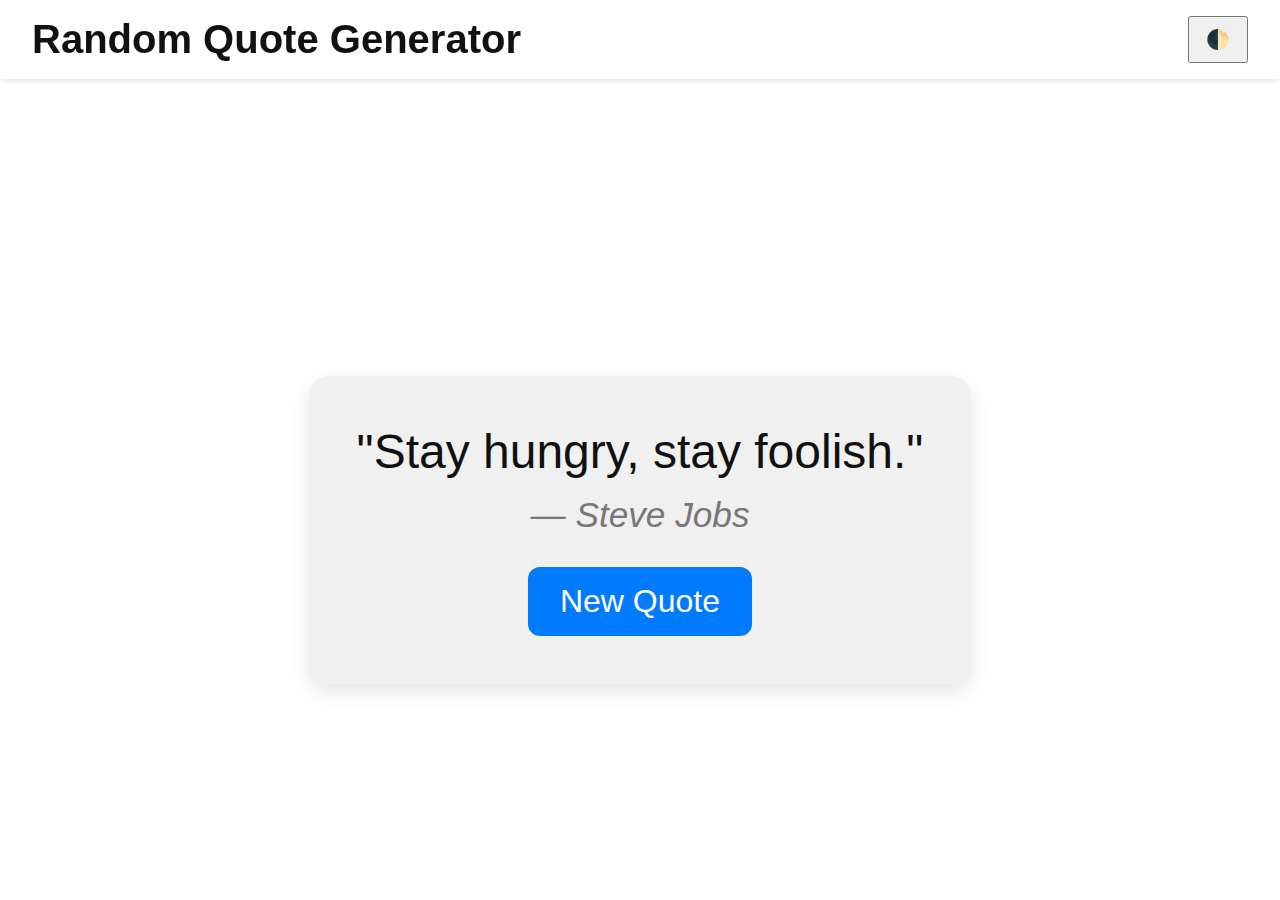
<file: AppDevelopment1/index.html>
<!DOCTYPE html>
<html lang="en">
<head>
  <meta charset="UTF-8">
  <meta name="viewport" content="width=device-width, initial-scale=1.0">
  <title>Random Quote Generator</title>
  <link rel="stylesheet" href="style.css">
</head>
<body>
  <header>
    <h1>Random Quote Generator</h1>
    <button id="toggle-theme">🌓</button>
  </header>

  <main>
    <!-- Page 1: Quote Generator -->
    <section class="page" id="quote-page">
      <div class="quote-box">
        <p id="quote-text">Click the button to get a quote!</p>
        <p id="quote-author"></p>
        <button id="new-quote">New Quote</button>
      </div>
    </section>

    <!-- Page 2: About -->
    <section class="page">
      <h2>About Quotes</h2>
      <p>Quotes can inspire, motivate, and encourage you during challenging times.</p>
      <p>They offer glimpses into the thoughts and philosophies of great minds.</p>
      <p>Sometimes a single quote can change your perspective on life.</p>
      <p>This app serves as a simple way to enjoy thoughtful words at any time.</p>
    </section>

    <!-- Page 3: Famous Authors -->
    <section class="page">
      <h2>Famous Authors</h2>
      <p>– Albert Einstein</p>
      <p>– Oscar Wilde</p>
      <p>– Maya Angelou</p>
      <p>– Steve Jobs</p>
    </section>

    <!-- Page 4: Contact -->
    <section class="page" id="contact">
      <h2>Contact Us</h2>
      <p>Email: quotes@example.com</p>
      <p>Phone: +91 98765 43210</p>
      <p>Instagram: @dailyquotes</p>
      <p>Made with ❤️ for all quote lovers.</p>
    </section>
  </main>

  <script src="script.js"></script>
</body>
</html>
</file>
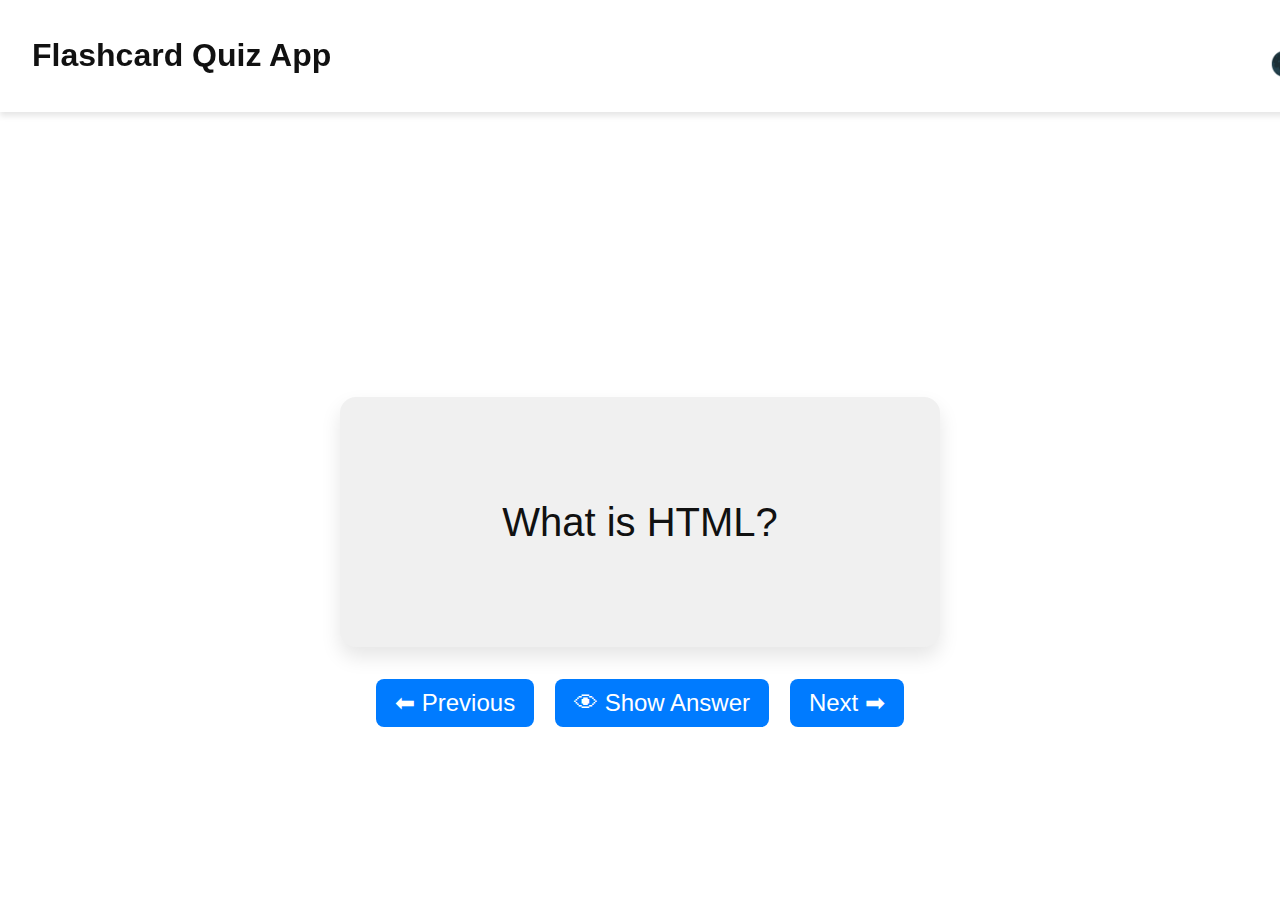
<file: AppDevelopment2/index.html>
<!DOCTYPE html>
<html lang="en">
<head>
  <meta charset="UTF-8" />
  <meta name="viewport" content="width=device-width, initial-scale=1.0"/>
  <title>Flashcard Quiz App - CodeAlpha</title>
  <link rel="stylesheet" href="style.css" />
</head>
<body>
  <header>
    <h1>Flashcard Quiz App</h1>
    <button id="toggle-theme">🌓</button>
  </header>

  <main>
    <!-- Page 1: Flashcard Viewer -->
    <section class="page">
      <div class="flashcard" id="flashcard">
        <div class="front" id="question">Click "Show Answer"</div>
        <div class="back" id="answer">Answer will appear here</div>
      </div>
      <div class="controls">
        <button onclick="prevCard()">⬅ Previous</button>
        <button onclick="toggleAnswer()">👁 Show Answer</button>
        <button onclick="nextCard()">Next ➡</button>
      </div>
    </section>

    <!-- Page 2: Add Flashcard -->
    <section class="page">
      <h2>Add Flashcard</h2>
      <input type="text" id="newQuestion" placeholder="Enter question" />
      <input type="text" id="newAnswer" placeholder="Enter answer" />
      <button onclick="addFlashcard()">➕ Add Card</button>
    </section>

    <!-- Page 3: Edit/Delete Flashcards -->
    <section class="page" id="edit-section">
      <h2>Edit/Delete Flashcards</h2>
      <ul id="card-list"></ul>
    </section>

    <!-- Page 4: About -->
    <section class="page">
      <h2>About This App</h2>
      <p>This Flashcard Quiz App is developed for the CodeAlpha Internship Program.</p>
      <p>It allows users to create and study flashcards in a scrollable, interactive layout.</p>
      <p>Made with HTML, CSS, and JavaScript with animations and a dark/light toggle feature.</p>
      <p>Contact: codealpha@app.dev | GitHub: @yourusername</p>
    </section>
  </main>

  <script src="script.js"></script>
</body>
</html>
</file>
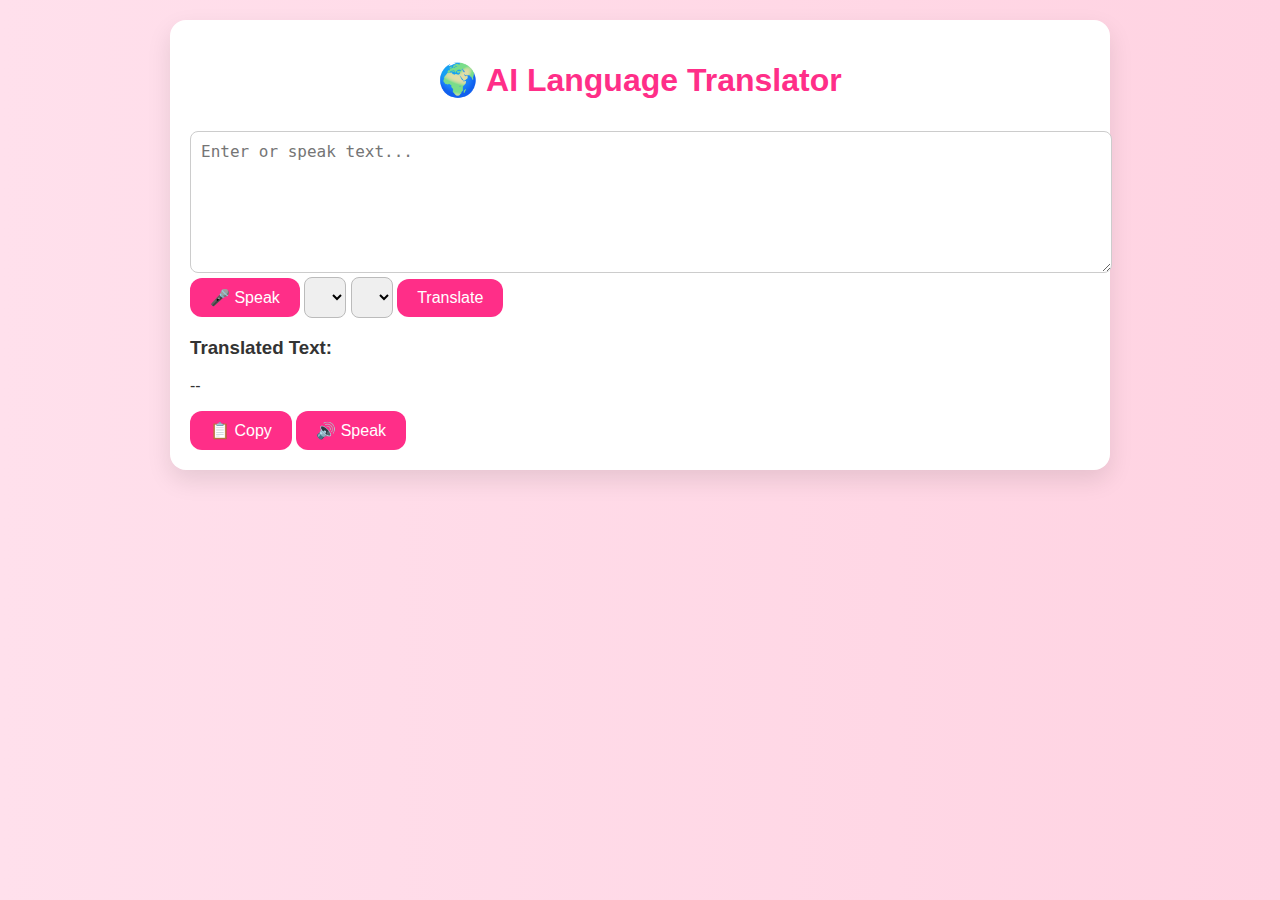
<file: AutoCad1/index.html>
<!DOCTYPE html>
<html lang="en">
<head>
  <meta charset="UTF-8" />
  <meta name="viewport" content="width=device-width, initial-scale=1.0" />
  <title>AI Language Translator</title>
  <link rel="stylesheet" href="style.css" />
</head>
<body>
  <div class="container">
    <h1>🌍 AI Language Translator</h1>

    <textarea id="inputText" placeholder="Enter or speak text..."></textarea>

    <div class="controls">
      <button id="voiceInput">🎤 Speak</button>
      <select id="sourceLang"></select>
      <select id="targetLang"></select>
      <button id="translateBtn">Translate</button>
    </div>

    <div class="output">
      <h3>Translated Text:</h3>
      <p id="translatedText">--</p>
      <button id="copyBtn">📋 Copy</button>
      <button id="speakOutput">🔊 Speak</button>
    </div>
  </div>

  <script>
    const inputText = document.getElementById("inputText");
    const sourceLang = document.getElementById("sourceLang");
    const targetLang = document.getElementById("targetLang");
    const translateBtn = document.getElementById("translateBtn");
    const translatedText = document.getElementById("translatedText");
    const copyBtn = document.getElementById("copyBtn");
    const voiceInputBtn = document.getElementById("voiceInput");
    const speakOutput = document.getElementById("speakOutput");

    const API_KEY = "YOUR_API_KEY_HERE"; // Google Cloud or Microsoft Translator key

    const populateLanguages = async () => {
      const langs = await fetch("https://libretranslate.com/languages").then(res => res.json());
      langs.forEach(lang => {
        const option1 = new Option(lang.name, lang.code);
        const option2 = new Option(lang.name, lang.code);
        sourceLang.appendChild(option1);
        targetLang.appendChild(option2);
      });
      sourceLang.value = "auto";
      targetLang.value = "en";
    };

    translateBtn.addEventListener("click", async () => {
      const text = inputText.value.trim();
      if (!text) return;

      const res = await fetch("https://libretranslate.com/translate", {
        method: "POST",
        headers: { "Content-Type": "application/json" },
        body: JSON.stringify({
          q: text,
          source: sourceLang.value,
          target: targetLang.value,
          format: "text"
        })
      });
      const data = await res.json();
      translatedText.textContent = data.translatedText;
    });

    copyBtn.onclick = () => {
      navigator.clipboard.writeText(translatedText.textContent);
    };

    speakOutput.onclick = () => {
      const utter = new SpeechSynthesisUtterance(translatedText.textContent);
      utter.lang = targetLang.value;
      speechSynthesis.speak(utter);
    };

    voiceInputBtn.onclick = () => {
      const recognition = new (window.SpeechRecognition || window.webkitSpeechRecognition)();
      recognition.lang = sourceLang.value === "auto" ? "en-US" : sourceLang.value;
      recognition.start();
      recognition.onresult = (e) => {
        inputText.value = e.results[0][0].transcript;
      };
    };

    populateLanguages();
  </script>
</body>
</html>
</file>
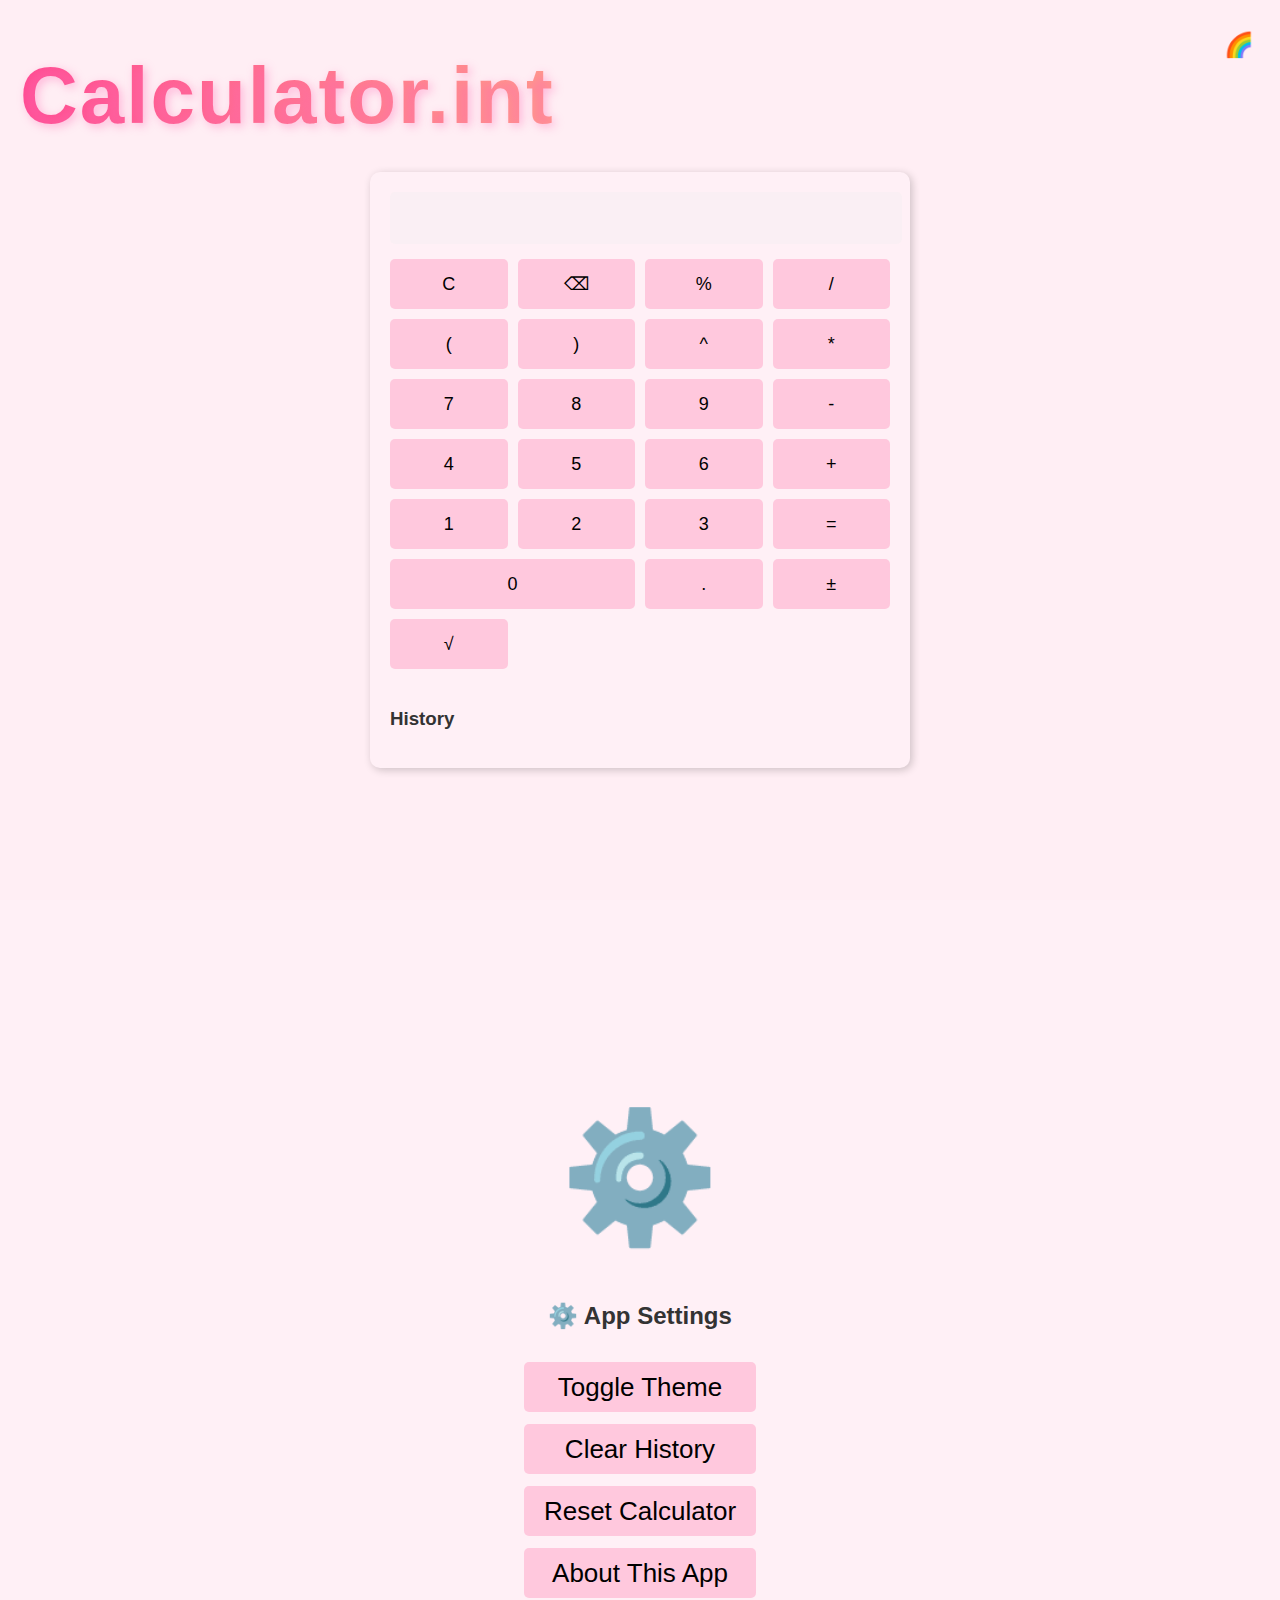
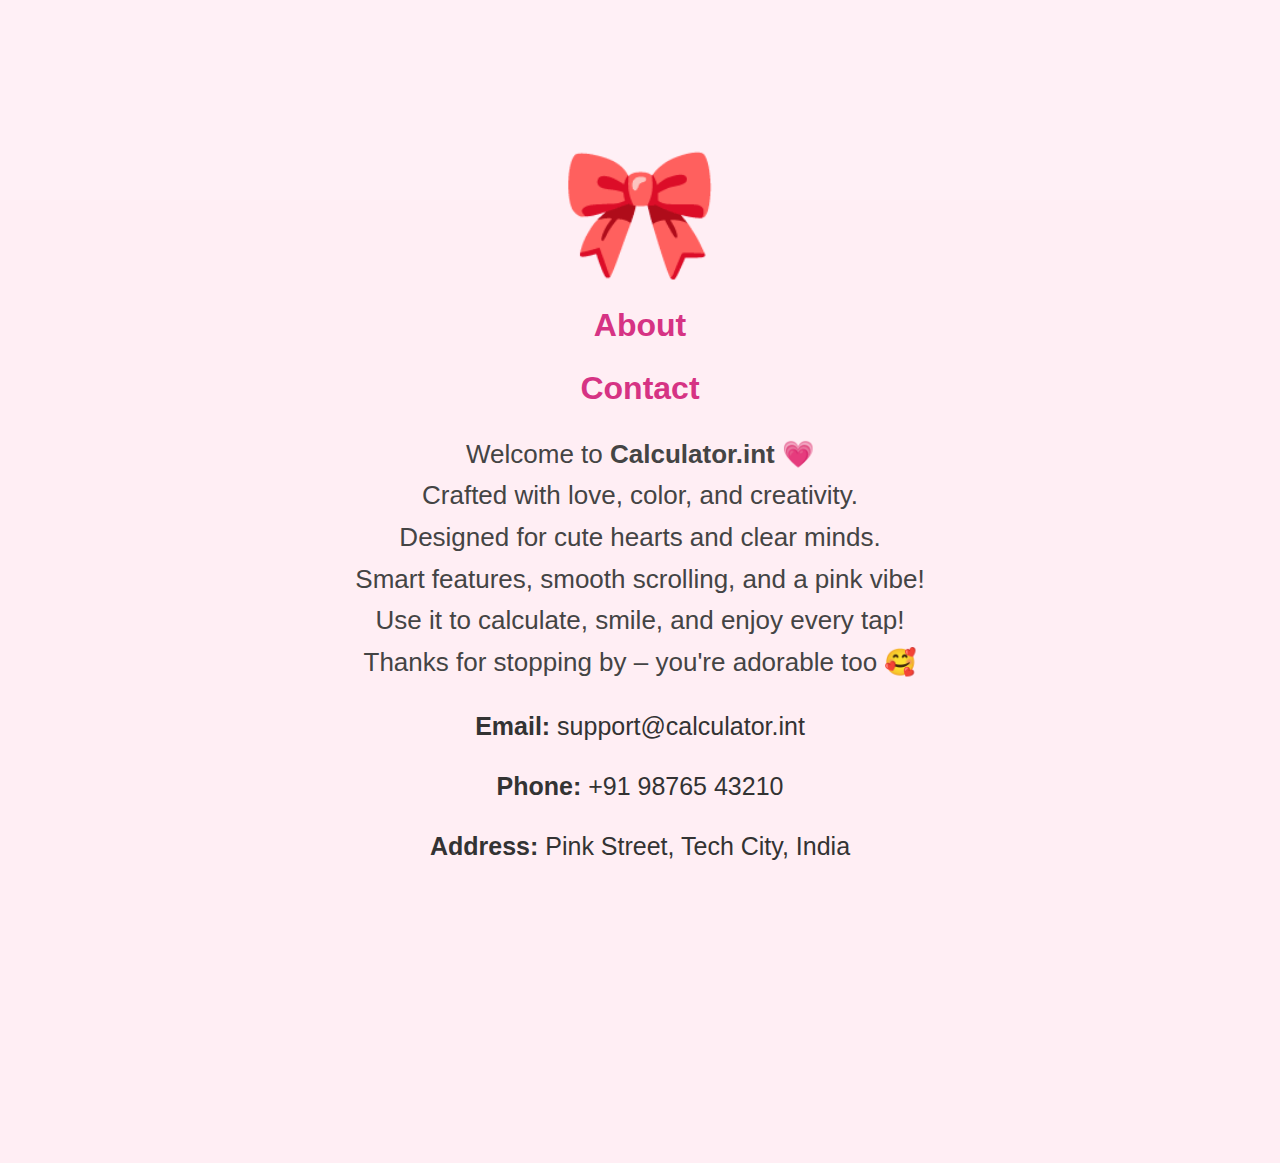
<file: Frontend devp1/calculator/index.html>
<!DOCTYPE html>
<html lang="en">
<head>
  <meta charset="UTF-8" />
  <title>Calculator.int</title>
  <link rel="stylesheet" href="style.css" />
</head>
<body class="light-theme">

  <!-- Theme Toggle Button -->
  <button id="themeToggle">🌈</button>

  <!-- Calculator Page -->
  <section class="page" id="calculator-page">
    <h1 class="main-title">Calculator.int</h1>

    <div class="calculator">
      <input type="text" id="display" disabled />

      <div class="keypad">
        <button onclick="clearDisplay()">C</button>
        <button onclick="deleteLast()">⌫</button>
        <button onclick="append('%')">%</button>
        <button onclick="append('/')">/</button>

        <button onclick="append('(')">(</button>
        <button onclick="append(')')">)</button>
        <button onclick="append('**')">^</button>
        <button onclick="append('*')">*</button>

        <button onclick="append('7')">7</button>
        <button onclick="append('8')">8</button>
        <button onclick="append('9')">9</button>
        <button onclick="append('-')">-</button>

        <button onclick="append('4')">4</button>
        <button onclick="append('5')">5</button>
        <button onclick="append('6')">6</button>
        <button onclick="append('+')">+</button>

        <button onclick="append('1')">1</button>
        <button onclick="append('2')">2</button>
        <button onclick="append('3')">3</button>
        <button onclick="calculate()">=</button>

        <button onclick="append('0')" class="zero">0</button>
        <button onclick="append('.')">.</button>
        <button onclick="negate()">±</button>
        <button onclick="squareRoot()">√</button>
      </div>

      <div class="history">
        <h3>History</h3>
        <ul id="historyList"></ul>
      </div>
    </div>
  </section>

  <!-- Settings Page -->
  <section class="page" id="settings-page">
    <div class="settings-wrapper">
      <div id="gearIcon">⚙️</div>

      <div id="settingsOptions" class="hidden">
        <h2>⚙️ App Settings</h2>
        <button onclick="toggleTheme()">Toggle Theme</button>
        <button onclick="clearHistory()">Clear History</button>
        <button onclick="clearDisplay()">Reset Calculator</button>
        <button onclick="showAbout()">About This App</button>
      </div>
    </div>
  </section>

  <!-- Third Page – About & Contact -->
  <section class="page" id="about-page">
    <div class="about-wrapper">
      <div id="bigBow">🎀</div>

      <h2 class="section-title">About</h2>
      <h2 class="section-title">Contact</h2>

      <p class="about-description">
        Welcome to <strong>Calculator.int</strong> 💗<br>
        Crafted with love, color, and creativity.<br>
        Designed for cute hearts and clear minds.<br>
        Smart features, smooth scrolling, and a pink vibe!<br>
        Use it to calculate, smile, and enjoy every tap!<br>
        Thanks for stopping by – you're adorable too 🥰
      </p>

      <div class="contact-info">
        <p><strong>Email:</strong> support@calculator.int</p>
        <p><strong>Phone:</strong> +91 98765 43210</p>
        <p><strong>Address:</strong> Pink Street, Tech City, India</p>
      </div>

      <iframe
        src="https://www.google.com/maps/embed?pb=!1m18!1m12!1m3!1d3806.454185491139!2d78.3875!3d17.4369!2m3!1f0!2f0!3f0!3m2!1i1024!2i768!4f13.1!3m3!1m2!1s0x3bcb93d7b6f545fd%3A0xf4fdb738b2b2fa1a!2sHyderabad%20India!5e0!3m2!1sen!2sin!4v1689141043385!5m2!1sen!2sin"
        width="100%" height="250" style="border:0; border-radius: 10px; margin-top: 20px;"
        allowfullscreen="" loading="lazy" referrerpolicy="no-referrer-when-downgrade">
      </iframe>
    </div>
  </section>

  <script>
    const themeToggleBtn = document.getElementById("themeToggle");

    themeToggleBtn.addEventListener("click", () => {
      document.body.classList.toggle("dark-theme");
      document.body.classList.toggle("light-theme");

      // Change button icon
      themeToggleBtn.textContent = document.body.classList.contains("dark-theme")
        ? "🌙"
        : "🌈";
    });
  </script>

  <script src="script.js"></script>
</body>
</html>
</file>
<file: AppDevelopment1/style.css>
* {
  margin: 0;
  padding: 0;
  box-sizing: border-box;
  transition: background 0.3s, color 0.3s;
}

body {
  font-family: 'Segoe UI', sans-serif;
  background: var(--bg);
  color: var(--text);
}

:root {
  --bg: #ffffff;
  --text: #111111;
  --card-bg: #f0f0f0;
}

body.dark {
  --bg: #111111;
  --text: #ffffff;
  --card-bg: #222222;
}

header {
  position: fixed;
  width: 100%;
  top: 0;
  padding: 1rem 2rem;
  background: var(--bg);
  display: flex;
  justify-content: space-between;
  align-items: center;
  z-index: 1000;
  box-shadow: 0 2px 5px rgba(0,0,0,0.1);
}

header h1 {
  font-size: 2.5rem;
}

#toggle-theme {
  padding: 10px 16px;
  font-size: 1.2rem;
  cursor: pointer;
}

main {
  margin-top: 80px;
  scroll-snap-type: y mandatory;
  overflow-y: scroll;
  height: calc(100vh - 80px);
}

.page {
  height: 100vh;
  scroll-snap-align: start;
  display: flex;
  flex-direction: column;
  justify-content: center;
  align-items: center;
  background: var(--bg);
  padding: 3rem;
  text-align: center;
}

/* Super Big Fonts */
.page h2 {
  font-size: 4rem;
  margin-bottom: 2rem;
}

.page p {
  font-size: 2.5rem;
  margin-bottom: 1.5rem;
}

/* Quote Box Styling */
.quote-box {
  background: var(--card-bg);
  border-radius: 20px;
  padding: 3rem;
  max-width: 80%;
  margin: auto;
  box-shadow: 0 8px 20px rgba(0, 0, 0, 0.1);
}

#quote-text {
  font-size: 3rem;
  margin-bottom: 1rem;
}

#quote-author {
  font-style: italic;
  font-size: 2.2rem;
  color: #777;
  margin-bottom: 2rem;
}

#new-quote {
  padding: 1rem 2rem;
  font-size: 2rem;
  background: #007bff;
  color: white;
  border: none;
  border-radius: 12px;
  cursor: pointer;
}

#new-quote:hover {
  background: #0056b3;
}
</file>
<file: AppDevelopment2/style.css>
:root {
  --bg: #ffffff;
  --text: #111111;
  --card-bg: #f0f0f0;
  --accent: #007bff;
}

body.dark {
  --bg: #121212;
  --text: #f0f0f0;
  --card-bg: #1e1e1e;
  --accent: #00bfff;
}

body {
  margin: 0;
  font-family: 'Segoe UI', sans-serif;
  background-color: var(--bg);
  color: var(--text);
  transition: all 0.3s ease;
  overflow-x: hidden;
}

header {
  position: fixed;
  width: 100%;
  top: 0;
  padding: 1rem 2rem;
  background-color: var(--bg);
  display: flex;
  justify-content: space-between;
  align-items: center;
  z-index: 100;
  box-shadow: 0 4px 6px rgba(0, 0, 0, 0.1);
}

header h1 {
  font-size: 2rem;
}

#toggle-theme {
  padding: 8px 12px;
  font-size: 1.5rem;
  cursor: pointer;
  background: none;
  border: none;
  color: var(--text);
}

/* Page structure */
main {
  margin-top: 80px;
  scroll-snap-type: y mandatory;
  height: calc(100vh - 80px);
  overflow-y: scroll;
}

.page {
  height: 100vh;
  scroll-snap-align: start;
  padding: 2rem;
  display: flex;
  flex-direction: column;
  align-items: center;
  justify-content: center;
  text-align: center;
}

/* Flashcard Styling */
.flashcard {
  width: 80%;
  max-width: 600px;
  height: 250px;
  background-color: var(--card-bg);
  border-radius: 16px;
  display: flex;
  flex-direction: column;
  justify-content: center;
  align-items: center;
  margin-bottom: 2rem;
  box-shadow: 0 10px 20px rgba(0, 0, 0, 0.1);
  transition: transform 0.4s;
  font-size: 2.5rem;
}

.back {
  display: none;
  font-style: italic;
  color: var(--accent);
}

.controls button {
  font-size: 1.5rem;
  margin: 0 0.5rem;
  padding: 0.6rem 1.2rem;
  border: none;
  border-radius: 8px;
  background-color: var(--accent);
  color: white;
  cursor: pointer;
}

.controls button:hover {
  background-color: #0056b3;
}

/* Form */
input {
  font-size: 1.2rem;
  padding: 1rem;
  width: 80%;
  max-width: 500px;
  margin: 0.8rem 0;
  border-radius: 10px;
  border: 2px solid var(--accent);
  background-color: var(--card-bg);
  color: var(--text);
}

button {
  font-size: 1.3rem;
  margin-top: 1rem;
}

/* List Section */
#card-list {
  list-style: none;
  padding: 0;
  width: 80%;
}

#card-list li {
  background-color: var(--card-bg);
  padding: 1rem;
  margin-bottom: 1rem;
  border-radius: 10px;
  font-size: 1.3rem;
  display: flex;
  justify-content: space-between;
}

#card-list button {
  margin-left: 1rem;
  font-size: 1rem;
}
</file>
<file: AutoCad1/style.css>
body {
    font-family: 'Segoe UI', Tahoma, Geneva, Verdana, sans-serif;
    background: linear-gradient(to right, #ffe0ec, #ffd3e2);
    color: #333;
    margin: 0;
    padding: 20px;
}

.container {
    max-width: 900px;
    margin: auto;
    padding: 20px;
    background: white;
    border-radius: 16px;
    box-shadow: 0 10px 25px rgba(0, 0, 0, 0.1);
}

h1 {
    text-align: center;
    color: #ff2e88;
}

textarea {
    width: 100%;
    height: 120px;
    margin-top: 10px;
    padding: 10px;
    font-size: 16px;
    border-radius: 8px;
    border: 1px solid #ccc;
    resize: vertical;
}

.select-row {
    display: flex;
    justify-content: center;
    align-items: center;
    margin: 20px 0;
    gap: 15px;
    flex-wrap: wrap;
}

select {
    padding: 10px;
    font-size: 16px;
    border-radius: 8px;
    border: 1px solid #bbb;
}

button {
    background-color: #ff2e88;
    color: white;
    padding: 10px 20px;
    font-size: 16px;
    border: none;
    border-radius: 12px;
    cursor: pointer;
    transition: background-color 0.3s ease;
}

button:hover {
    background-color: #e21e72;
}

.output-section {
    margin-top: 30px;
}

.icon-buttons {
    display: flex;
    justify-content: center;
    gap: 10px;
    margin-top: 10px;
}

.icon-buttons button {
    padding: 8px 14px;
    font-size: 15px;
    background: #fcd9e5;
    color: #333;
    border-radius: 10px;
    border: 1px solid #ddd;
}

@media (max-width: 600px) {
    .select-row {
        flex-direction: column;
    }
}
</file>
<file: Frontend devp1/calculator/style.css>
/* Base styling */
body {
  margin: 0;
  font-family: 'Segoe UI', sans-serif;
  scroll-behavior: smooth;
  transition: background 0.4s ease, color 0.4s ease;
}

.page {
  height: 100vh;
  padding: 20px;
}

/* Light Theme */
body.light-theme {
  background: #ffeef4;
  color: #333;
}

/* Dark Theme */
body.dark-theme {
  background: #2d0a29;
  color: #fff;
}

/* Main Title */
.main-title {
  font-size: 5rem;
  font-weight: bold;
  text-align: center;
  margin: 30px 0;
  font-family: 'Segoe UI', sans-serif;
  letter-spacing: 2px;
  display: inline-block;
  background: linear-gradient(90deg, #ff4b91, #ff9a8b);
  background-clip: text;
  -webkit-background-clip: text;
  -webkit-text-fill-color: transparent;
  text-shadow: 3px 3px 10px rgba(255, 105, 180, 0.4);
}

/* Calculator */
.calculator {
  max-width: 500px;
  margin: auto;
  padding: 20px;
  background: #fff0f6;
  border-radius: 10px;
  box-shadow: 2px 2px 8px rgba(0,0,0,0.2);
}

#display {
  width: 100%;
  height: 50px;
  font-size: 24px;
  text-align: right;
  padding-right: 10px;
  margin-bottom: 15px;
  border: none;
  border-radius: 5px;
}

.keypad {
  display: grid;
  grid-template-columns: repeat(4, 1fr);
  gap: 10px;
  margin-bottom: 20px;
}

button {
  height: 50px;
  font-size: 18px;
  border: none;
  border-radius: 5px;
  cursor: pointer;
  background: #ffc8dd;
  transition: 0.2s;
}

button:hover {
  background: #fda4c6;
}

.zero {
  grid-column: span 2;
}

/* History */
.history {
  text-align: left;
  max-height: 150px;
  overflow-y: auto;
}

.history li {
  font-size: 14px;
  padding: 6px;
  border-bottom: 1px solid #ccc;
}

/* Settings Page */
#settings-page {
  display: flex;
  align-items: center;
  justify-content: center;
  background: #fff0f6;
  flex-direction: column;
}

.settings-wrapper {
  text-align: center;
}

#bigSettingsBtn {
  font-size: 2rem;
  padding: 20px 40px;
  border-radius: 10px;
  background: #ff4b91;
  color: white;
  border: none;
  cursor: pointer;
  box-shadow: 0 5px 10px rgba(0,0,0,0.2);
  margin-bottom: 20px;
  transition: 0.3s ease;
}

#bigSettingsBtn:hover {
  background: #e73580;
  transform: scale(1.05);
}

#settingsOptions {
  display: flex;
  flex-direction: column;
  gap: 10px;
}

#settingsOptions button {
  background: #ffc8dd;
  font-size: 16px;
  padding: 10px;
  border: none;
  border-radius: 5px;
}

#settingsOptions button:hover {
  background: #fda4c6;
}

.hidden {
  display: none;
}

/* Dark theme */
body.dark-theme #display,
body.dark-theme .calculator {
  background: #4d1647;
  color: white;
}

body.dark-theme button {
  background: #b63678;
  color: white;
}

body.dark-theme button:hover {
  background: #da5b9e;
}

body.dark-theme #settings-page {
  background: #3d0e3f;
}
/* Full page structure */
.page {
  height: 100vh;
  padding: 20px;
  box-sizing: border-box;
}

/* Settings page */
#settings-page {
  display: flex;
  justify-content: center;
  align-items: center;
  flex-direction: column;
  background: #fff0f6;
}

/* Very Big Gear */
#gearIcon {
  font-size: 8rem;
  cursor: pointer;
  animation: rotate 4s linear infinite;
  transition: transform 0.3s ease;
}

/* Rotate Animation */
@keyframes rotate {
  0% { transform: rotate(0deg); }
  100% { transform: rotate(360deg); }
}

/* Settings options under gear */
#settingsOptions {
  margin-top: 30px;
  display: flex;
  flex-direction: column;
  gap: 12px;
  text-align: center;
  transition: 0.3s ease;
}

#settingsOptions button {
  padding: 10px 20px;
  font-size: 26px;
  background: #ffc8dd;
  border: none;
  border-radius: 5px;
  cursor: pointer;
}

#settingsOptions button:hover {
  background: #fda4c6;
}

.hidden {
  display: none;
}

/* Dark mode for settings page */
body.dark-theme #settings-page {
  background: #3d0e3f;
}

body.dark-theme #settingsOptions button {
  background: #b63678;
  color: white;
}

body.dark-theme #settingsOptions button:hover {
  background: #da5b9e;
}
/* Page 3: About & Contact */
#about-page {
  background: #ffeef4;
  display: flex;
  justify-content: center;
  align-items: center;
  flex-direction: column;
  padding: 50px 20px;
}

.about-wrapper {
  max-width: 600px;
  text-align: center;
}

#bigBow {
  font-size: 8rem;
  margin-bottom: 20px;
  animation: float 3s ease-in-out infinite;
}

@keyframes float {
  0%, 100% { transform: translateY(0); }
  50% { transform: translateY(-10px); }
}

.section-title {
  font-size: 2rem;
  margin-top: 10px;
  color: #d63384;
}

.about-description {
  font-size: 26px;
  color: #444;
  margin-top: 20px;
  line-height: 1.6;
}

.contact-info {
  font-size: 25px;
  margin-top: 20px;
  line-height: 1.4;
}

/* Dark theme for About page */
body.dark-theme #about-page {
  background: #3d0e3f;
  color: white;
}

body.dark-theme .section-title {
  color: #ff70b2;
}

body.dark-theme .about-description,
body.dark-theme .contact-info {
  color: #f0dce8;
}
#themeToggle {
  position: absolute;
  top: 20px;
  right: 20px;
  font-size: 1.5rem;
  background: transparent;
  border: none;
  cursor: pointer;
  z-index: 999;
}
</file>
